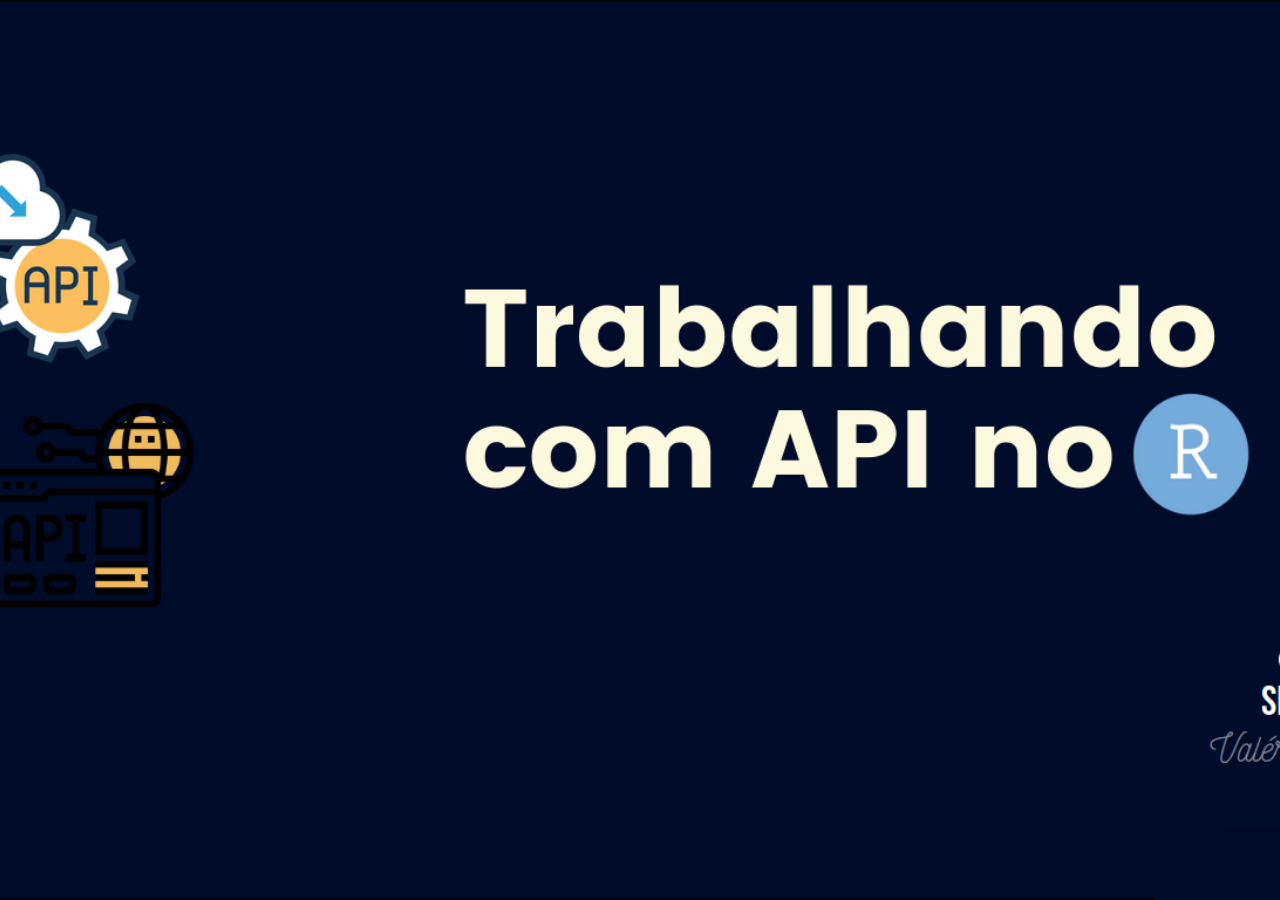
<file: apresentacao/index.html>
<!DOCTYPE html>
<html lang="en" onclick="start()" onkeypress="start()">
<head>
    <meta charset="UTF-8">
    <meta name="viewport" content="width=device-width, initial-scale=1.0">
    <title>Seminário | Trabalhando com API no R</title>
    <meta property="og:title" content="Trabalhando com API no R" />
    <meta name="author" content="Valéria Nicéria" />
    <link rel="shortcut icon" href="./assets/img/icon.png" />

    <style>
        html { 
            background: url(assets/img/inicio.png) no-repeat center center fixed; 
            -webkit-background-size: cover;
            -moz-background-size: cover;
            -o-background-size: cover;
            background-size: cover;
        }
    </style>

</head>
<body>
    
</body>
<script>
function start() {
    window.location.href = './intro.html';
}
</script>
</html>
</file>
